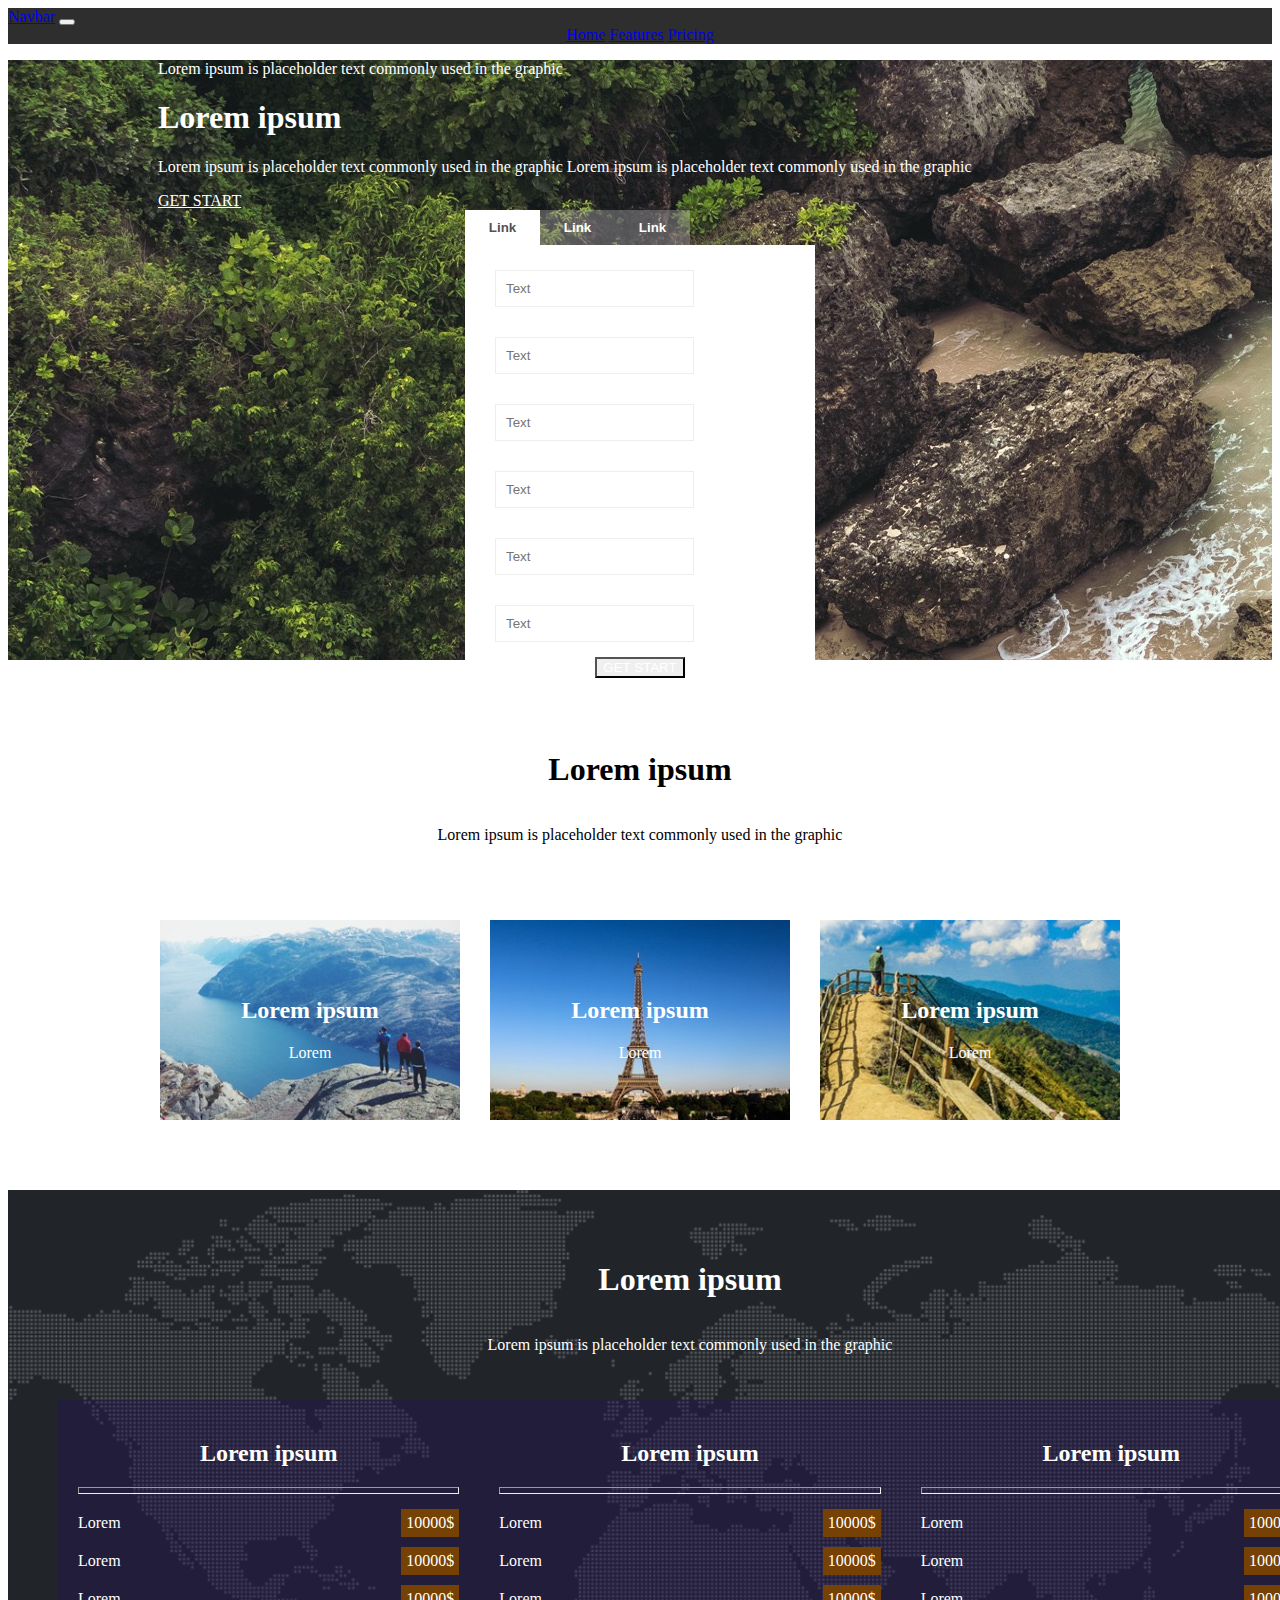
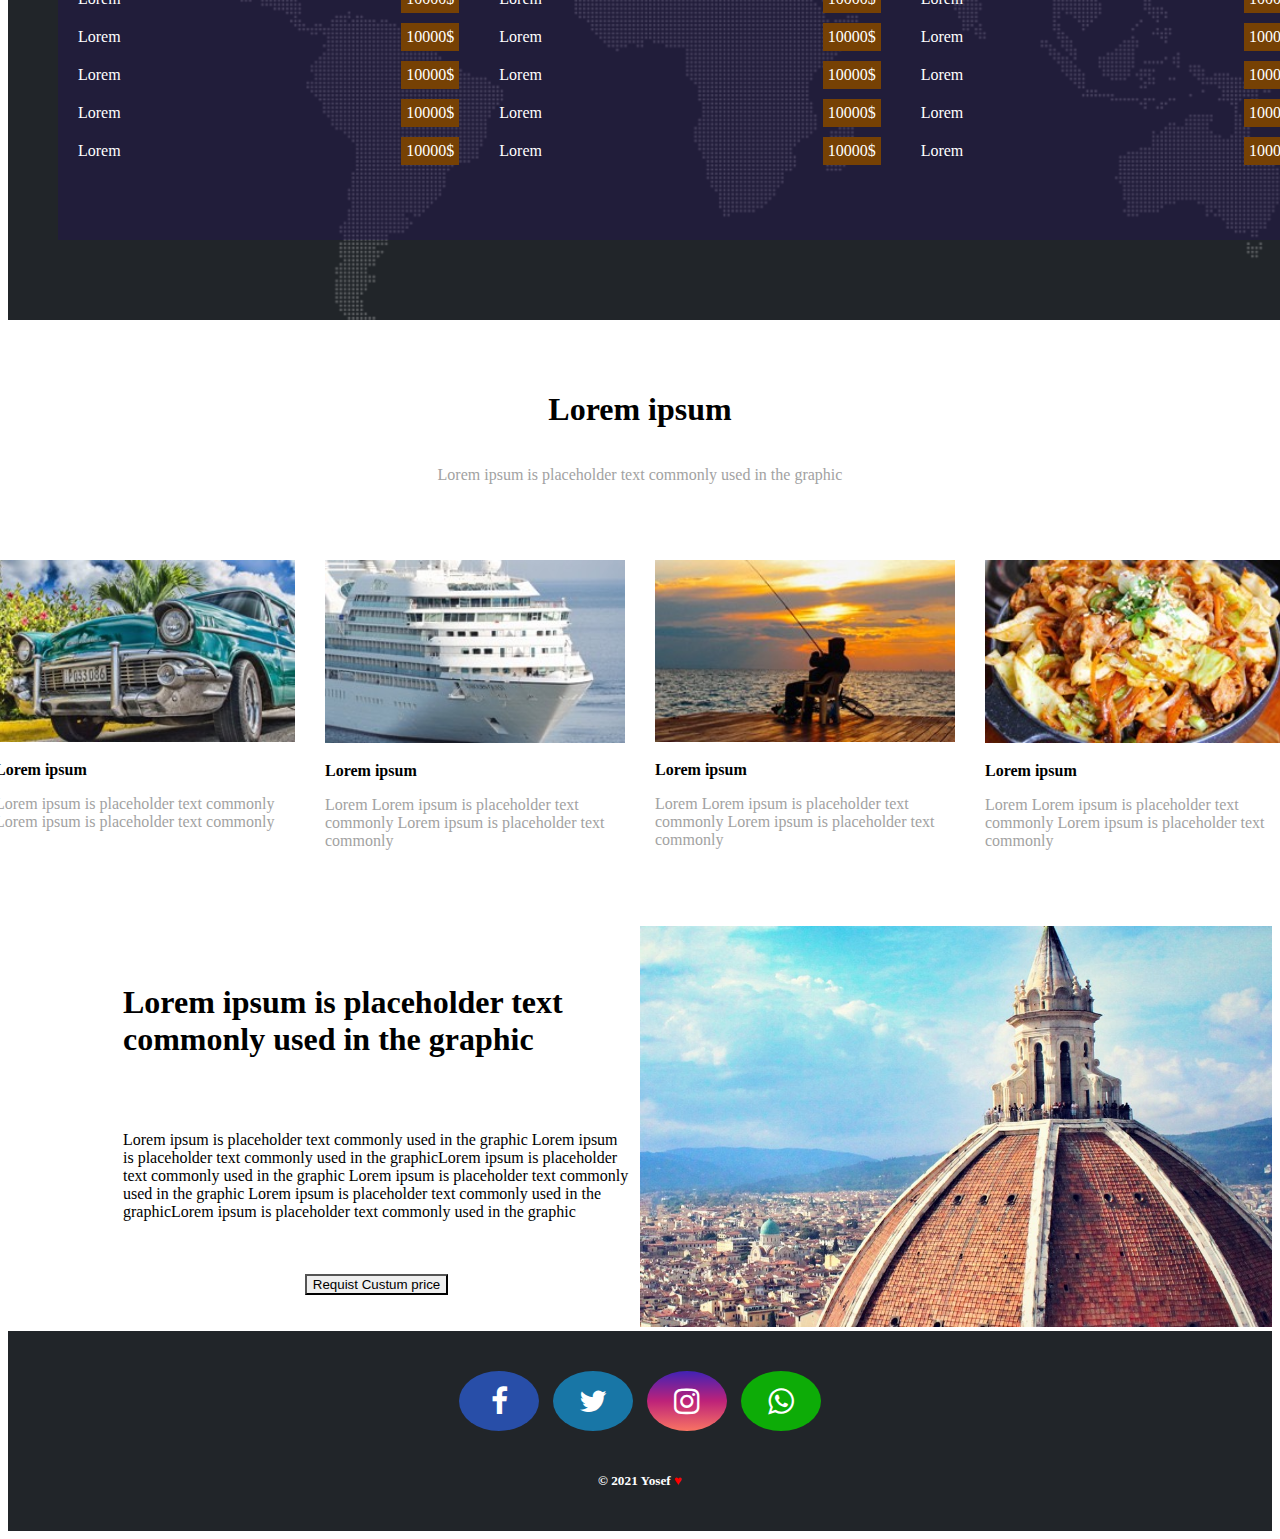
<file: project one/index.html>
<!doctype html>
<html lang="en">

<head>
    <!-- Required meta tags -->
    <meta charset="utf-8">
    <meta name="viewport" content="width=device-width, initial-scale=1">
    <!-- Bootstrap CSS -->
    <link href="https://cdn.jsdelivr.net/npm/bootstrap@5.1.1/dist/css/bootstrap.min.css" rel="stylesheet" integrity="sha384-F3w7mX95PdgyTmZZMECAngseQB83DfGTowi0iMjiWaeVhAn4FJkqJByhZMI3AhiU" crossorigin="anonymous">
    <link rel="stylesheet" href="https://cdnjs.cloudflare.com/ajax/libs/font-awesome/4.7.0/css/font-awesome.min.css" />
    <link href="bootstrap%20%204.css" type="text/css" rel="stylesheet">
    <title>Hello, world!</title>
</head>

<body>
    <nav class="navbar navbar-expand-lg navbar-dark bg-dark">
        <div class="container-fluid"> <a class="navbar-brand" href="#">Navbar</a>
            <button class="navbar-toggler" type="button" data-bs-toggle="collapse" data-bs-target="#navbarNavAltMarkup" aria-controls="navbarNavAltMarkup" aria-expanded="false" aria-label="Toggle navigation"> <span class="navbar-toggler-icon" data-brackets-id="349"></span></button>
            <div class="collapse navbar-collapse" id="navbarNavAltMarkup">
                <div class="navbar-nav"> <a class="nav-link active" aria-current="page" href="#">Home</a> <a class="nav-link" href="#">Features</a> <a class="nav-link" href="#">Pricing</a> </div>
            </div>
        </div>
    </nav>
    <div class="head row">
        <div class="lefthead col-6">
            <p>Lorem ipsum is placeholder text commonly used in the graphic</p>
            <h1>Lorem ipsum</h1>
            <p>Lorem ipsum is placeholder text commonly used in the graphic Lorem ipsum is placeholder text commonly used in the graphic</p> <a class="btn btn-warning" href="#">GET START</a>
        </div>
        <div class="righthead col-6">
            <div class="links">
                <button type="button" class="btn-lk">Link</button>
                <button type="button" class="btn-lk">Link</button>
                <button type="button" class="btn-lk">Link</button>
            </div>
            <div class="formContainar">
                <form>
                    <input type="text" placeholder="Text" class="form-control">
                    <input type="text" placeholder="Text" class="form-control">
                    <input type="text" placeholder="Text" class="form-control">
                    <input type="text" placeholder="Text" class="form-control">
                    <input type="text" placeholder="Text" class="form-control">
                    <input type="text" placeholder="Text" class="form-control">
                    <button class="btn btn-warning" type="submit">GET START</button>
                </form>
            </div>
        </div>
    </div>
    <div class="popular">
        <div class="head-popular">
            <h1>Lorem ipsum</h1>
            <P>Lorem ipsum is placeholder text commonly used in the graphic</P>
        </div>
        <div class="foot-popular">
            <div class="imge img1">
                <h2>Lorem ipsum</h2><span>Lorem</span>
            </div>
            <div class="imge img2">
                <h2>Lorem ipsum</h2><span>Lorem</span>
            </div>
            <div class="imge img3">
                <h2>Lorem ipsum</h2><span>Lorem</span>
            </div>
        </div>
    </div>
    <div class="price">
        <div class="head-price">
            <h1>Lorem ipsum</h1>
            <P>Lorem ipsum is placeholder text commonly used in the graphic</P>
        </div>
        <div class="foot-price">
            <div class="price-cont">
                <h2>Lorem ipsum</h2>
                <hr>
                <div class="price-item">
                    <div class="item"> <span>Lorem</span> <span>10000$</span> </div>
                    <div class="item"> <span>Lorem</span> <span>10000$</span> </div>
                    <div class="item"> <span>Lorem</span> <span>10000$</span> </div>
                    <div class="item"> <span>Lorem</span> <span>10000$</span> </div>
                    <div class="item"> <span>Lorem</span> <span>10000$</span> </div>
                    <div class="item"> <span>Lorem</span> <span>10000$</span> </div>
                    <div class="item"> <span>Lorem</span> <span>10000$</span> </div>
                </div>
            </div>
            <div class="price-cont">
                <h2>Lorem ipsum</h2>
                <hr>
                <div class="price-item">
                    <div class="item"> <span>Lorem</span> <span>10000$</span> </div>
                    <div class="item"> <span>Lorem</span> <span>10000$</span> </div>
                    <div class="item"> <span>Lorem</span> <span>10000$</span> </div>
                    <div class="item"> <span>Lorem</span> <span>10000$</span> </div>
                    <div class="item"> <span>Lorem</span> <span>10000$</span> </div>
                    <div class="item"> <span>Lorem</span> <span>10000$</span> </div>
                    <div class="item"> <span>Lorem</span> <span>10000$</span> </div>
                </div>
            </div>
            <div class="price-cont">
                <h2>Lorem ipsum</h2>
                <hr>
                <div class="price-item">
                    <div class="item"> <span>Lorem</span> <span>10000$</span> </div>
                    <div class="item"> <span>Lorem</span> <span>10000$</span> </div>
                    <div class="item"> <span>Lorem</span> <span>10000$</span> </div>
                    <div class="item"> <span>Lorem</span> <span>10000$</span> </div>
                    <div class="item"> <span>Lorem</span> <span>10000$</span> </div>
                    <div class="item"> <span>Lorem</span> <span>10000$</span> </div>
                    <div class="item"> <span>Lorem</span> <span>10000$</span> </div>
                </div>
            </div>
        </div>
    </div>
    <div class="issues">
        <div class="head-issues">
            <h1>Lorem ipsum</h1>
            <P>Lorem ipsum is placeholder text commonly used in the graphic</P>
        </div>
        <div class="foot-issues">
            <div class="issue issue1"> <img class="" s src="o1.jpg" alt="">
                <h4>Lorem ipsum</h4>
                <p>Lorem ipsum is placeholder text commonly Lorem ipsum is placeholder text commonly</p>
            </div>
            <div class="issue issue2"> <img class="" s src="o2.jpg" alt="">
                <h4>Lorem ipsum</h4>
                <p>Lorem Lorem ipsum is placeholder text commonly Lorem ipsum is placeholder text commonly</p>
            </div>
            <div class="issue issue3"> <img class="" s src="o3.jpg" alt="">
                <h4>Lorem ipsum</h4>
                <p>Lorem Lorem ipsum is placeholder text commonly Lorem ipsum is placeholder text commonly</p>
            </div>
            <div class="issue issue4"> <img class="" s src="o4.jpg" alt="">
                <h4>Lorem ipsum</h4>
                <p>Lorem Lorem ipsum is placeholder text commonly Lorem ipsum is placeholder text commonly</p>
            </div>
        </div>
    </div>
    <div class="info">
        <div class="info_left">
            <h1>Lorem ipsum is placeholder text commonly used in the graphic</h1>
            <P>Lorem ipsum is placeholder text commonly used in the graphic Lorem ipsum is placeholder text commonly used in the graphicLorem ipsum is placeholder text commonly used in the graphic Lorem ipsum is placeholder text commonly used in the graphic Lorem ipsum is placeholder text commonly used in the graphicLorem ipsum is placeholder text commonly used in the graphic</P>
            <button class="btn btn-dark"> Requist Custum price </button>
        </div>
        <div class="info_right"> <img src="about-img.jpg" alt=""> </div>
    </div>
    <div class="footer">
        <div class="icons"><a href="#"><i class="fa fa-facebook" aria-hidden="true"></i></a> <a href="#"><i class="fa fa-twitter" aria-hidden="true"></i></a>
            <a href="#"> <i class="fa fa-instagram" aria-hidden="true"></i></a>
            <a href="#"> <i class="fa fa-whatsapp" aria-hidden="true"></i></a>
        </div>
        <h5>&copy; 2021 Yosef <span>&hearts;</span></h5>
    </div>
    <script src="https://cdn.jsdelivr.net/npm/bootstrap@5.1.1/dist/js/bootstrap.bundle.min.js" integrity="sha384-/bQdsTh/da6pkI1MST/rWKFNjaCP5gBSY4sEBT38Q/9RBh9AH40zEOg7Hlq2THRZ" crossorigin="anonymous"></script>
</body></html>
</file>
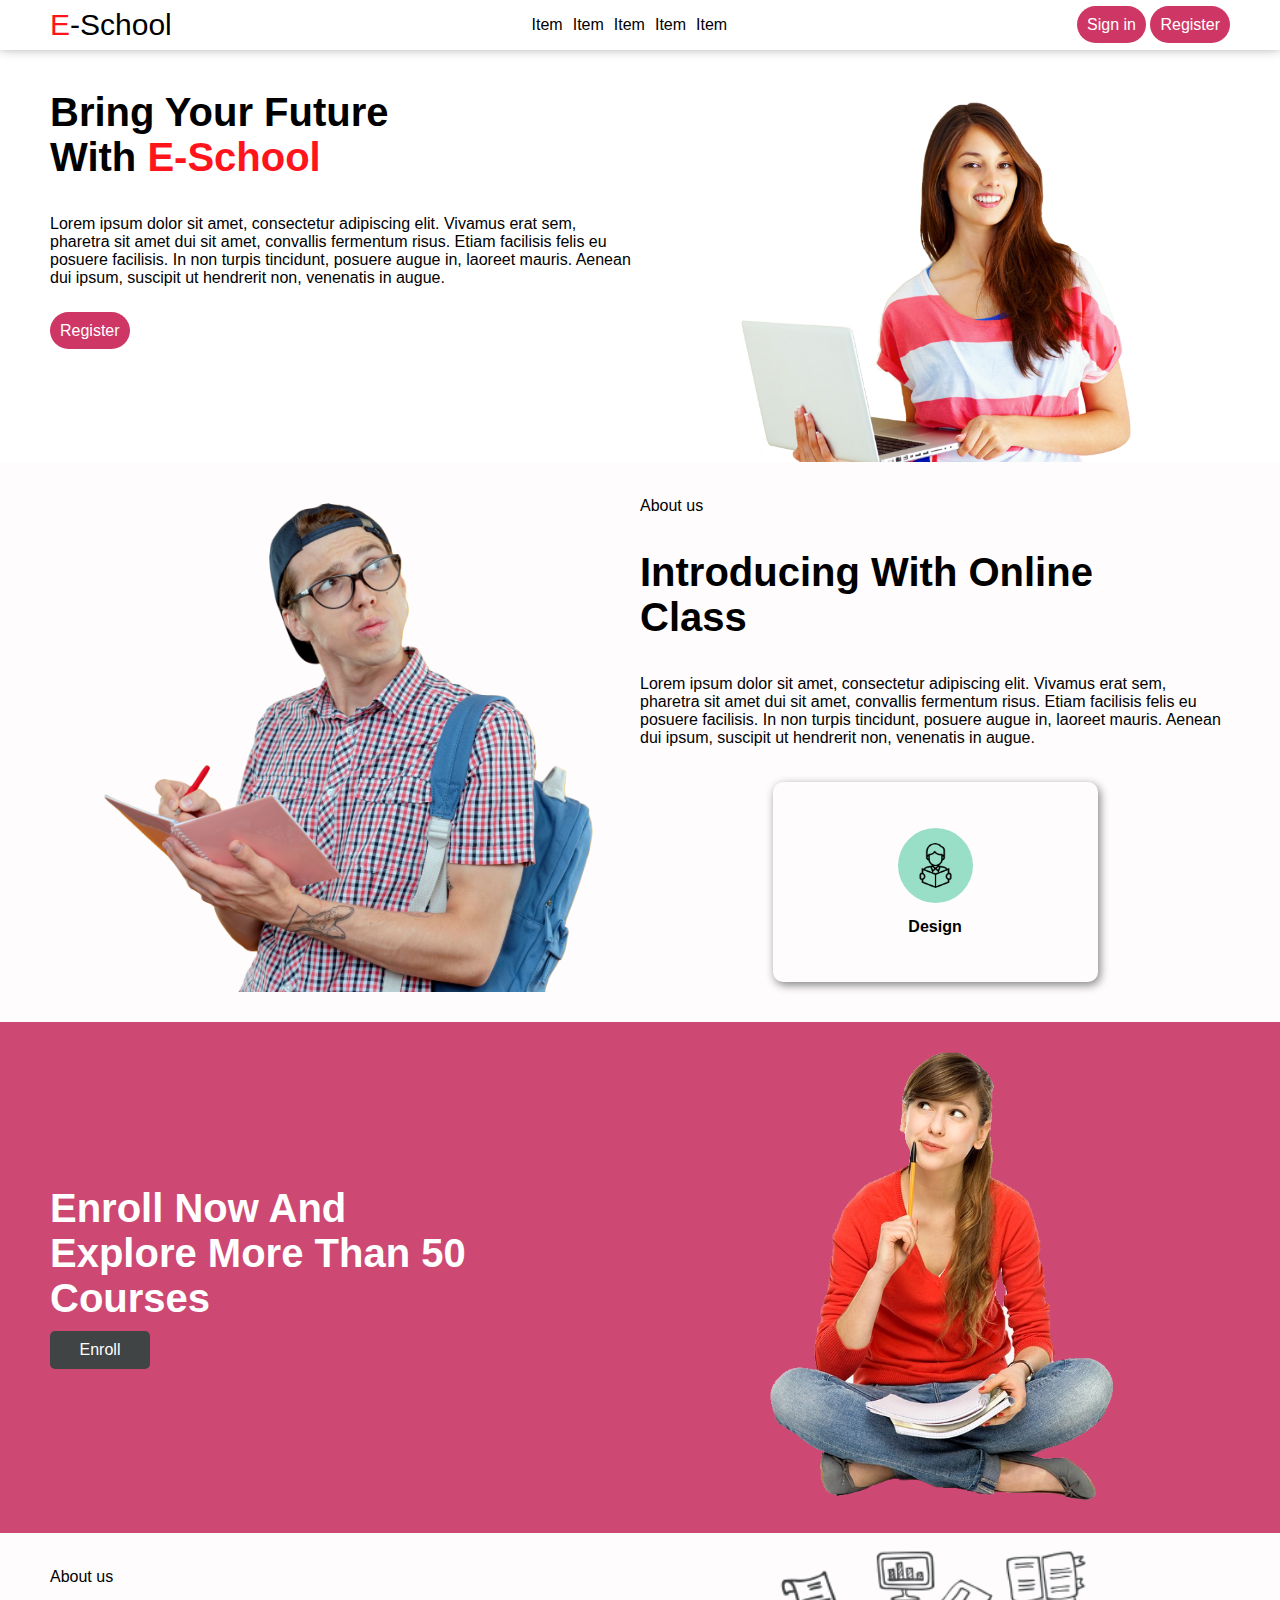
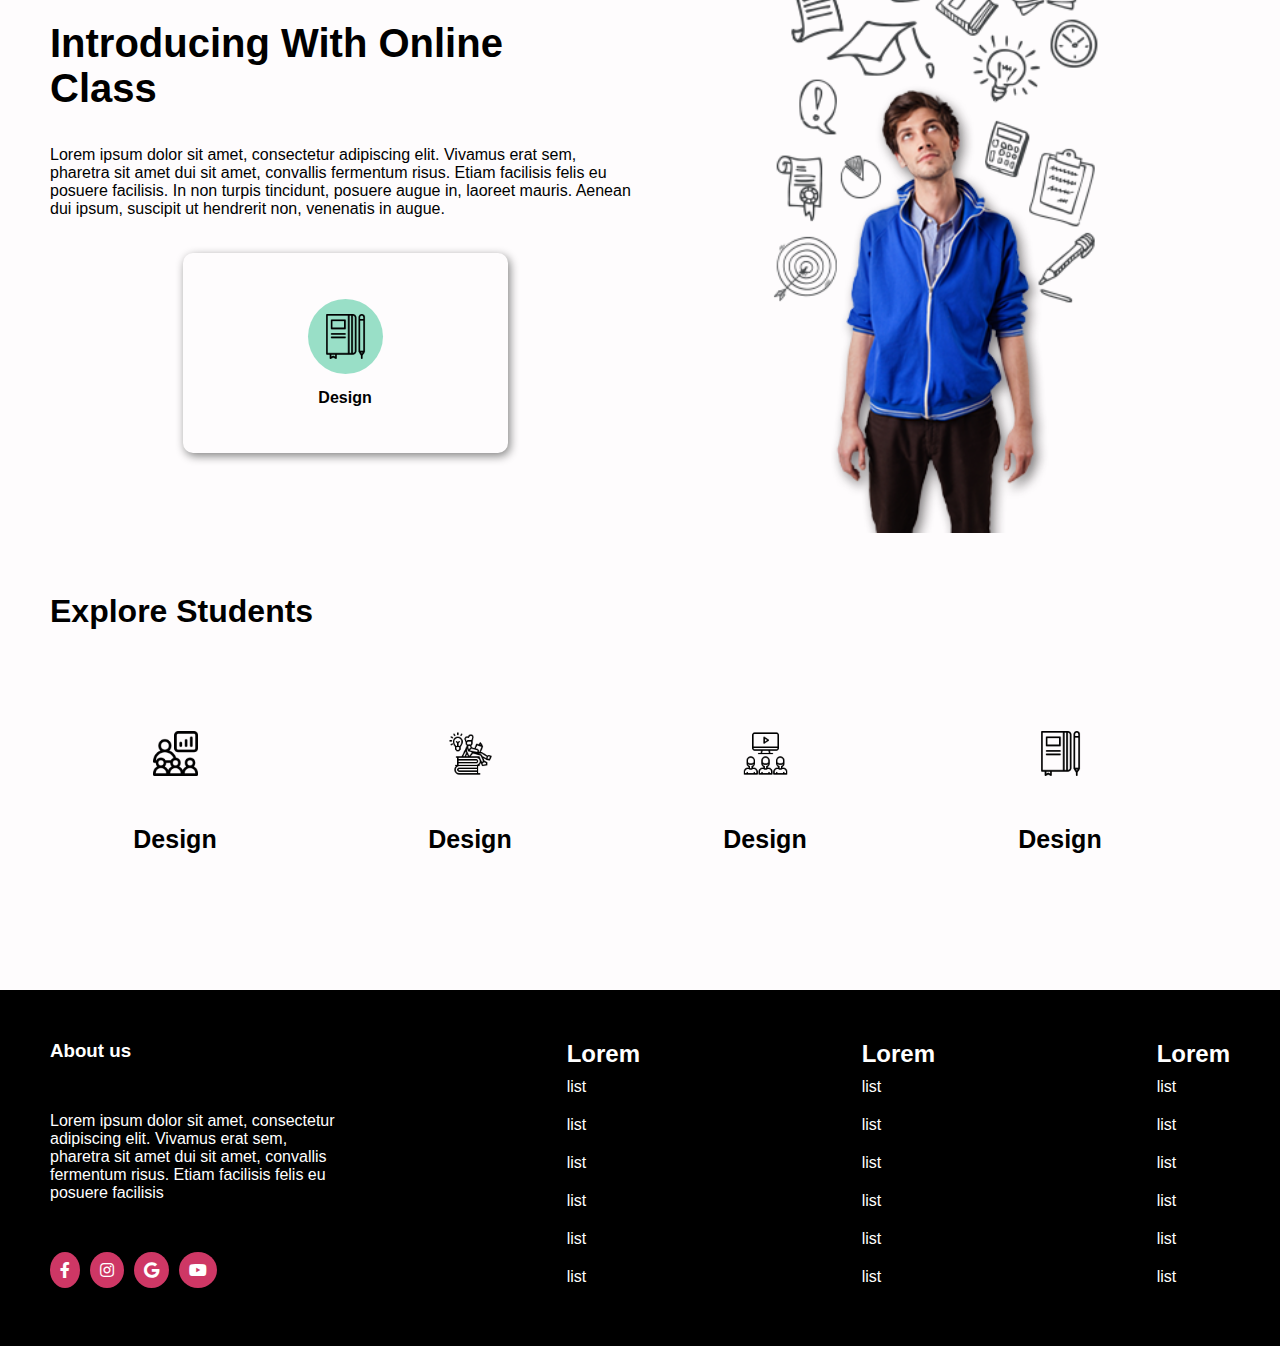
<file: project two/main.html>
<!DOCTYPE html>
<html lang="en">

<head>
    <title>Document</title>
    <link rel="icon" href="images/header.png" />
    <link href="fontawesome/css/all.css" rel="stylesheet" />
    <link rel="stylesheet" href="css/style.css" />
</head>

<body>
    <header>
        <div class="icon"> E-School </div>
        <nav>
            <ul>
                <li>Item</li>
                <li>Item</li>
                <li>Item</li>
                <li>Item</li>
                <li>Item</li>
            </ul>
        </nav>
        <div class="btn"> <a href="#">Sign in</a> <a href="#">Register</a> </div>
    </header>
    <main>
        <div class="frame1">
            <div class="content">
                <h1>Bring Your Future <br> With <span>E-School</span></h1>
                <p>Lorem ipsum dolor sit amet, consectetur adipiscing elit. Vivamus erat sem, pharetra sit amet dui sit amet, convallis fermentum risus. Etiam facilisis felis eu posuere facilisis. In non turpis tincidunt, posuere augue in, laoreet mauris. Aenean dui ipsum, suscipit ut hendrerit non, venenatis in augue.</p> <a href="#">Register</a>
            </div>
            <div class="image"> <img src="images/header.png" alt=""> </div>
        </div>
        <div class="frame2">
            <div class="content">
                <p>About us</p>
                <h1>Introducing With Online<br> Class</h1>
                <p>Lorem ipsum dolor sit amet, consectetur adipiscing elit. Vivamus erat sem, pharetra sit amet dui sit amet, convallis fermentum risus. Etiam facilisis felis eu posuere facilisis. In non turpis tincidunt, posuere augue in, laoreet mauris. Aenean dui ipsum, suscipit ut hendrerit non, venenatis in augue.</p>
                <div class="icon_frame"> <img src="images/reading.png" alt="">
                    <p>Design</p>
                </div>
            </div>
            <div class="image"> <img src="images/look.png" alt=""> </div>
        </div>
        <div class="frame3">
            <div class="content">
                <h1>Enroll Now And<br>Explore More Than 50 <br>Courses</h1> <a href="#">Enroll</a>
            </div>
            <div class="image"> <img src="images/girl.png" alt=""> </div>
        </div>
        <div class="frame4">
            <div class="content">
                <p>About us</p>
                <h1>Introducing With Online<br> Class</h1>
                <p>Lorem ipsum dolor sit amet, consectetur adipiscing elit. Vivamus erat sem, pharetra sit amet dui sit amet, convallis fermentum risus. Etiam facilisis felis eu posuere facilisis. In non turpis tincidunt, posuere augue in, laoreet mauris. Aenean dui ipsum, suscipit ut hendrerit non, venenatis in augue.</p>
                <div class="icon_frame">
                    <div class="imgnotebook"> <img src="images/notebook.png" alt=""> </div>
                    <p>Design</p>
                </div>
            </div>
            <div class="image"> <img src="images/man.png" alt=""> </div>
        </div>
        <div class="explore">
            <h1>Explore Students</h1>
            <div class="item item1">
                <div class="imgnotebook"> <img src="images/presentation.png" alt=""> </div>
                <p>Design</p>
            </div>
            <div class="item item2">
                <div class="imgnotebook"> <img src="images/reading2.png" alt=""> </div>
                <p>Design</p>
            </div>
            <div class="item item3">
                <div class="imgnotebook"> <img src="images/classroom.png" alt=""> </div>
                <p>Design</p>
            </div>
            <div class="item item4">
                <div class="imgnotebook"> <img src="images/notebook.png" alt=""> </div>
                <p>Design</p>
            </div>
        </div>
    </main>
    <footer>
        <div class="info">
            <h3>About us</h3>
            <p>Lorem ipsum dolor sit amet, consectetur adipiscing elit. Vivamus erat sem, pharetra sit amet dui sit amet, convallis fermentum risus. Etiam facilisis felis eu posuere facilisis</p>
            <div class="icon"> <i class="fab fa-facebook-f"></i> <i class="fab fa-instagram"></i> <i class="fab fa-google"></i> <i class="fab fa-youtube"></i> </div>
        </div>
        <div class="list">
            <h2>Lorem</h2>
            <ul>
                <li>list</li>
                <li>list</li>
                <li>list</li>
                <li>list</li>
                <li>list</li>
                <li>list</li>
            </ul>
        </div>
        <div class="list">
            <h2>Lorem</h2>
            <ul>
                <li>list</li>
                <li>list</li>
                <li>list</li>
                <li>list</li>
                <li>list</li>
                <li>list</li>
            </ul>
        </div>
        <div class="list">
            <h2>Lorem</h2>
            <ul>
                <li>list</li>
                <li>list</li>
                <li>list</li>
                <li>list</li>
                <li>list</li>
                <li>list</li>
            </ul>
        </div>
    </footer>
</body>

</html>
</file>
<file: project two/css/style.css>
* {
    box-sizing: border-box;
    padding: 0;
    margin: 0;
    font-family: sans-serif;
}

body {
    overflow-x: hidden;
}

header {
    width: 100%;
    height: 50px;
    background-color: #ffffff;
    box-shadow: grey 0 -3px 12px;
    display: flex;
    justify-content: space-between;
    align-items: center;
    padding: 0 50px;
    margin-bottom: 40px;
}

header .icon {
    font-size: 30px;
}

header .icon::first-letter {
    color: #ff141b
}

header ul {
    list-style: none;
    display: flex;
}

header ul li {
    margin-left: 10px;
}

header .btn a,
.frame1 .content a,
.frame3 .content a {
    color: white;
    background-color: #ce3765;
    border-radius: 25px;
    padding: 10px;
    text-decoration: none;
}

.frame1,
.frame2,
.frame3,
.frame4 {
    display: grid;
    grid-template-columns: 50% 50%;
    padding: 0 50px;
}

.frame1 .content,
.frame2 .content,
{
    padding-top: 20px;
}

.frame1 .content h1,
.frame2 .content h1,
.frame3 .content h1,
.frame4 .content h1 {
    font-weight: bold;
    font-size: 40px;
}

.frame1 .content h1 span {
    color: #ff141b;
}

.frame1 .content p,
.frame2 .content p,
.frame4 .content p {
    margin: 35px 0;
}

.frame1 .image img {
    margin: 0 auto;
    display: block;
}

.frame2,
.frame4,
.explore {
    background-color: #fefcfd;
}

.frame2 .image {
    grid-column-start: 1;
    grid-row-end: 1;
    display: flex;
}

.frame2 .image img {
    width: 500px;
    height: 500px;
    margin: 30px auto;
}

.frame2 .content .icon_frame,
.frame4 .content .icon_frame {
    margin: 0 auto;
    width: 325px;
    height: 200px;
    display: flex;
    justify-content: center;
    align-items: center;
    flex-direction: column;
    box-shadow: 2px 3px 10px #828282;
    border-radius: 10px;
}

.frame2 .content .icon_frame img {
    width: 75px;
    height: 75px;
    padding: 15px;
    background-color: #99dfc7;
    border-radius: 50%;
}

.frame2 .content .icon_frame p,
.frame4 .content .icon_frame p {
    margin: 15px 0 0 0;
    font-weight: bold;
}

.frame3 .content {
    display: flex;
    justify-content: center;
    flex-direction: column;
}

.frame3 .content h1 {
    color: white;
}

.frame3 .content a {
    background-color: #414444;
    width: 100px;
    margin-top: 10px;
    border-radius: 5px;
    text-align: center;
}

.frame3 {
    background-color: #cd4973
}

.frame4 .content .icon_frame img {
    width: 75px;
    height: 75px;
    padding: 15px;
}

.frame4 .content .icon_frame .imgnotebook {
    background-color: #99dfc7;
    display: flex;
    justify-content: center;
    align-items: center;
    border-radius: 50%;
}

.frame4 .image {
    display: flex;
    justify-content: center;
    align-items: center;
}

.frame4 .image img {
    height: 600px;
}

.explore {
    display: grid;
    grid-template-columns: 25% 25% 25% 25%;
    padding: 30px 50px;
}

.explore h1 {
    grid-column: 1/5;
    margin: 30px 0;
}

.explore .item {
    width: 250px;
    height: 300px;
    display: flex;
    justify-content: center;
    align-items: center;
    flex-direction: column;
    transition: all 0.5s ease-in-out;
    margin-right: 20px;
    border-radius: 50px;
}

.explore .item:hover {
    box-shadow: 2px 3px 10px #828282;
    background-color: white;
}

.explore .item:hover .imgnotebook {
    background-color: #f6444a;
    border-radius: 50%;
}

.explore .item:hover .imgnotebook img {
    filter: invert();
}

.explore .item img {
    width: 75px;
    height: 75px;
    padding: 15px;
}

.explore .item p {
    margin-top: 30px;
    font-size: 25px;
    font-weight: bold;
}

footer {
    background-color: black;
    color: white;
    display: grid;
    grid-template-columns: 25% 25% 25% 25%;
    justify-items: end;
    padding: 50px;
}

footer .info h3,
p {
    margin-bottom: 50px;
}

footer .info .icon {
    display: flex;
    justify-content: flex-start;
}

footer .info .icon i {
    background-color: #ce3765;
    border-radius: 50%;
    padding: 10px;
    margin-right: 10px;
}

footer .list ul {
    list-style: none;
}

footer .list ul li {
    padding: 10px 0;
}

@media (min-width:300px) and (max-width:950px) {
    .frame1 .image,
    .frame2 .image,
    .frame3 .image,
    .frame4 .image {
        display: none !important;
    }
    .frame4,
    .frame2,
    .frame3,
    .frame1 {
        grid-template-columns: 100%;
        justify-content: center;
        padding: 50px;
    }
    .explore {
        display: flex;
        flex-direction: column;
        align-items: center;
    }
    .explore .item {
        margin-bottom: 20px;
    }
}

@media (max-width:680px) {
    header {
        flex-direction: column;
        height: 200px;
        justify-content: space-around;
    }
    footer {
        display: flex;
        flex-direction: column;
        align-items: baseline;
        justify-content: space-between;
        height: 200vh;
    }
}

@media (min-width:801px) and (max-width:1050px) {
    .frame2 .image img {
        width: 300px;
        height: 600px;
    }
    .explore {
        display: flex;
        flex-direction: column;
        align-items: center;
    }
    .explore .item {
        margin-bottom: 15px;
    }
}
</file>
